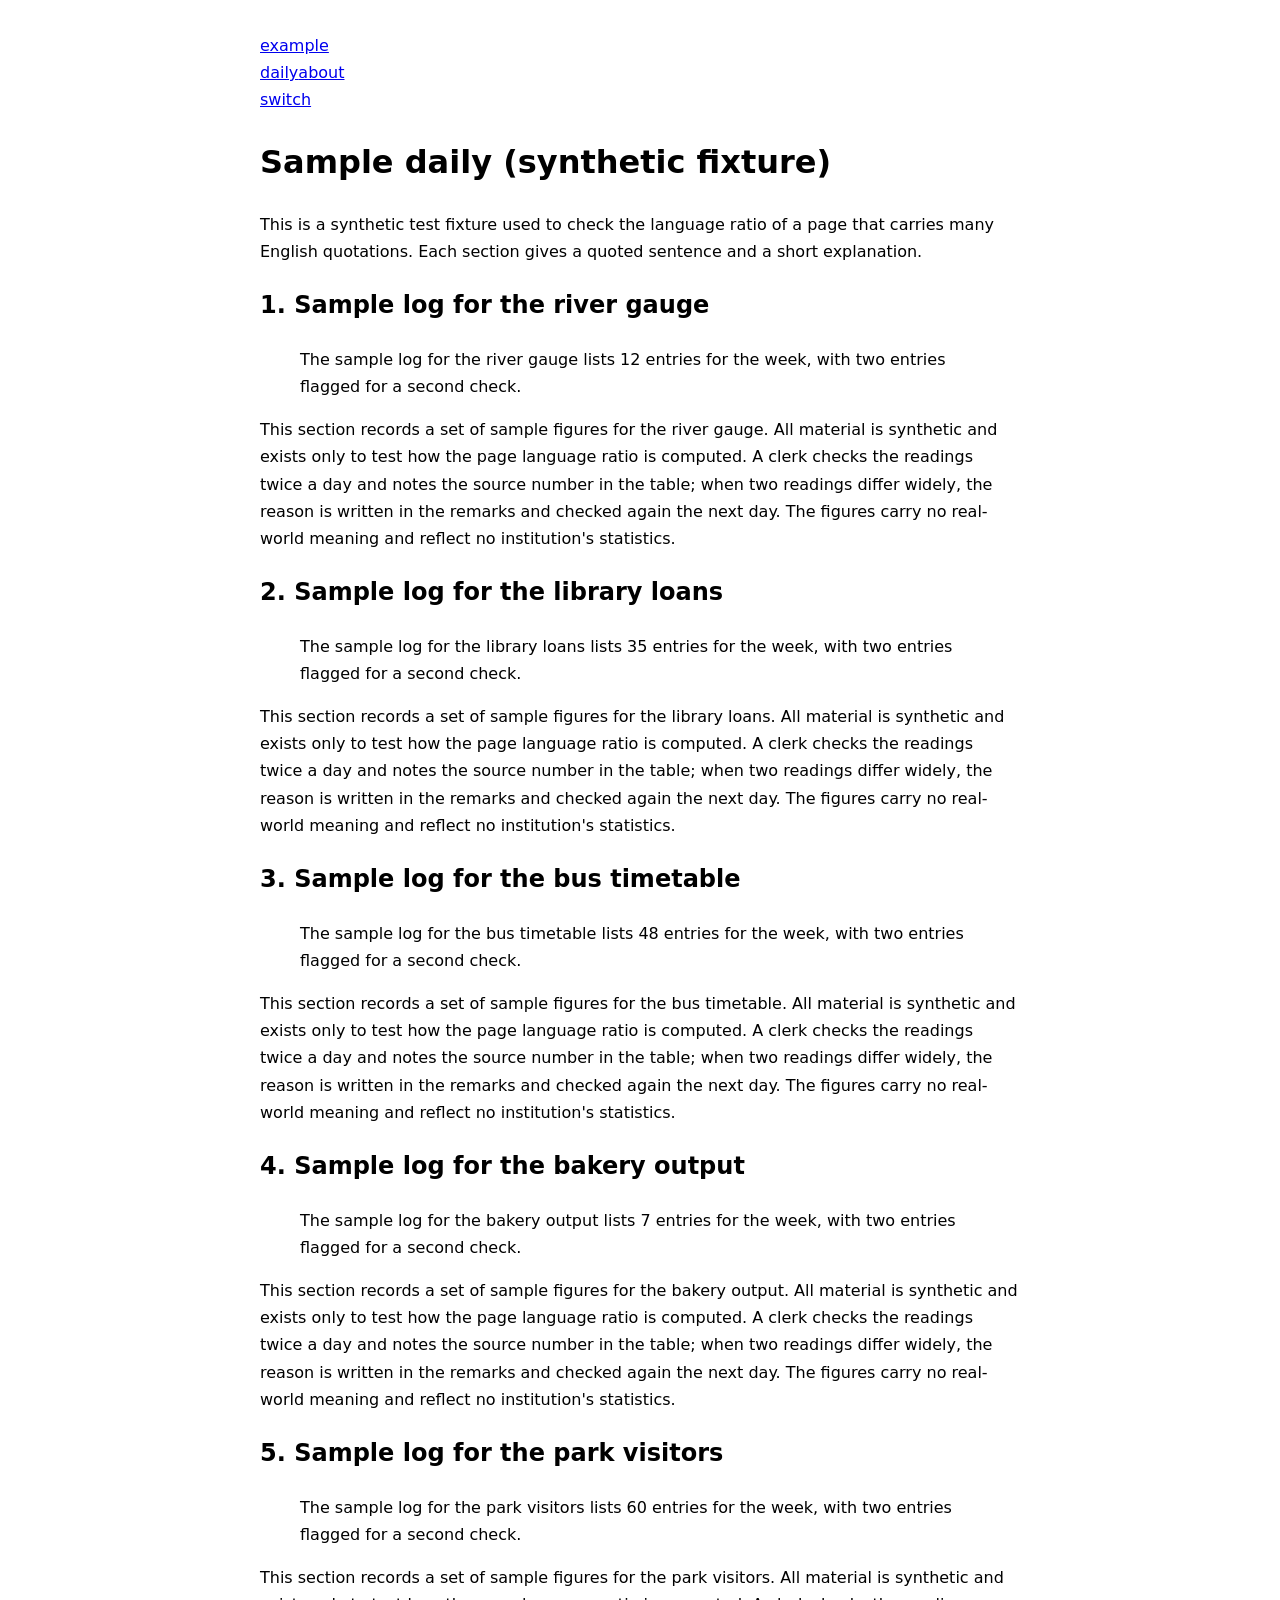
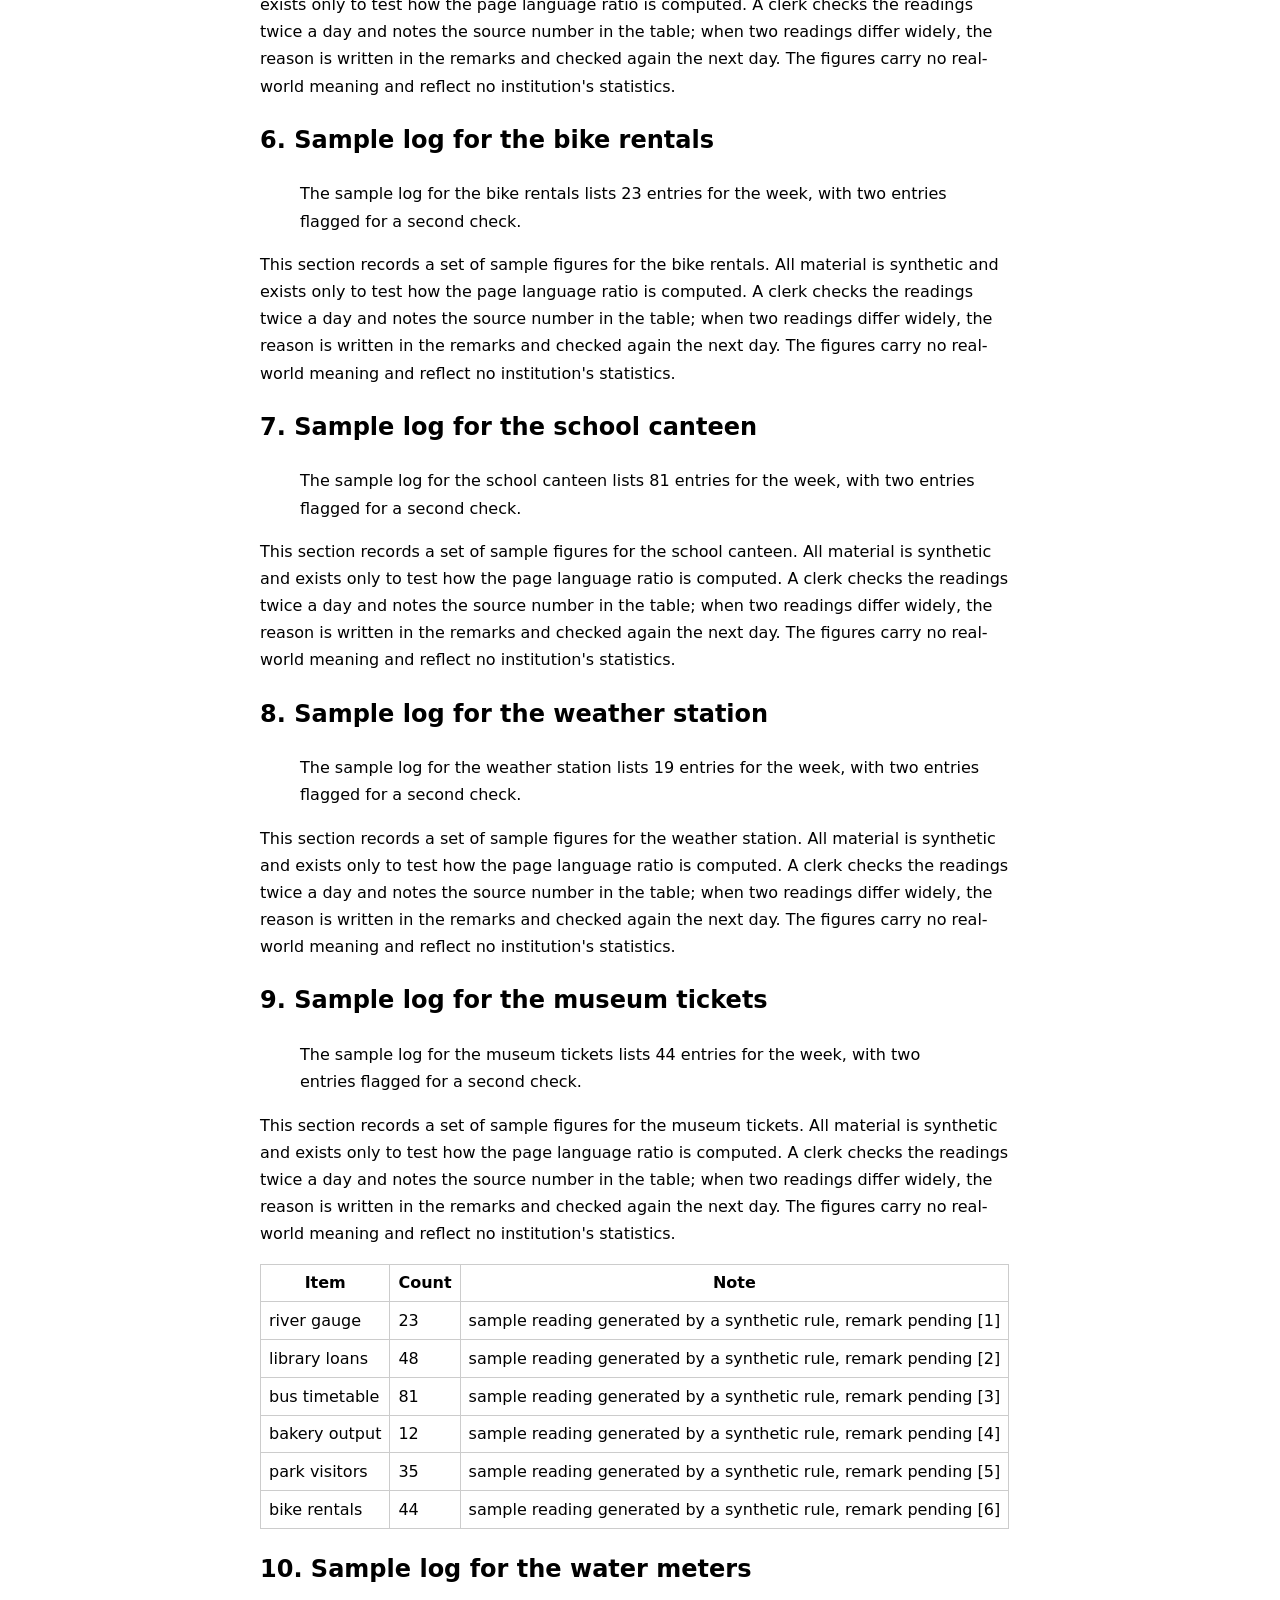
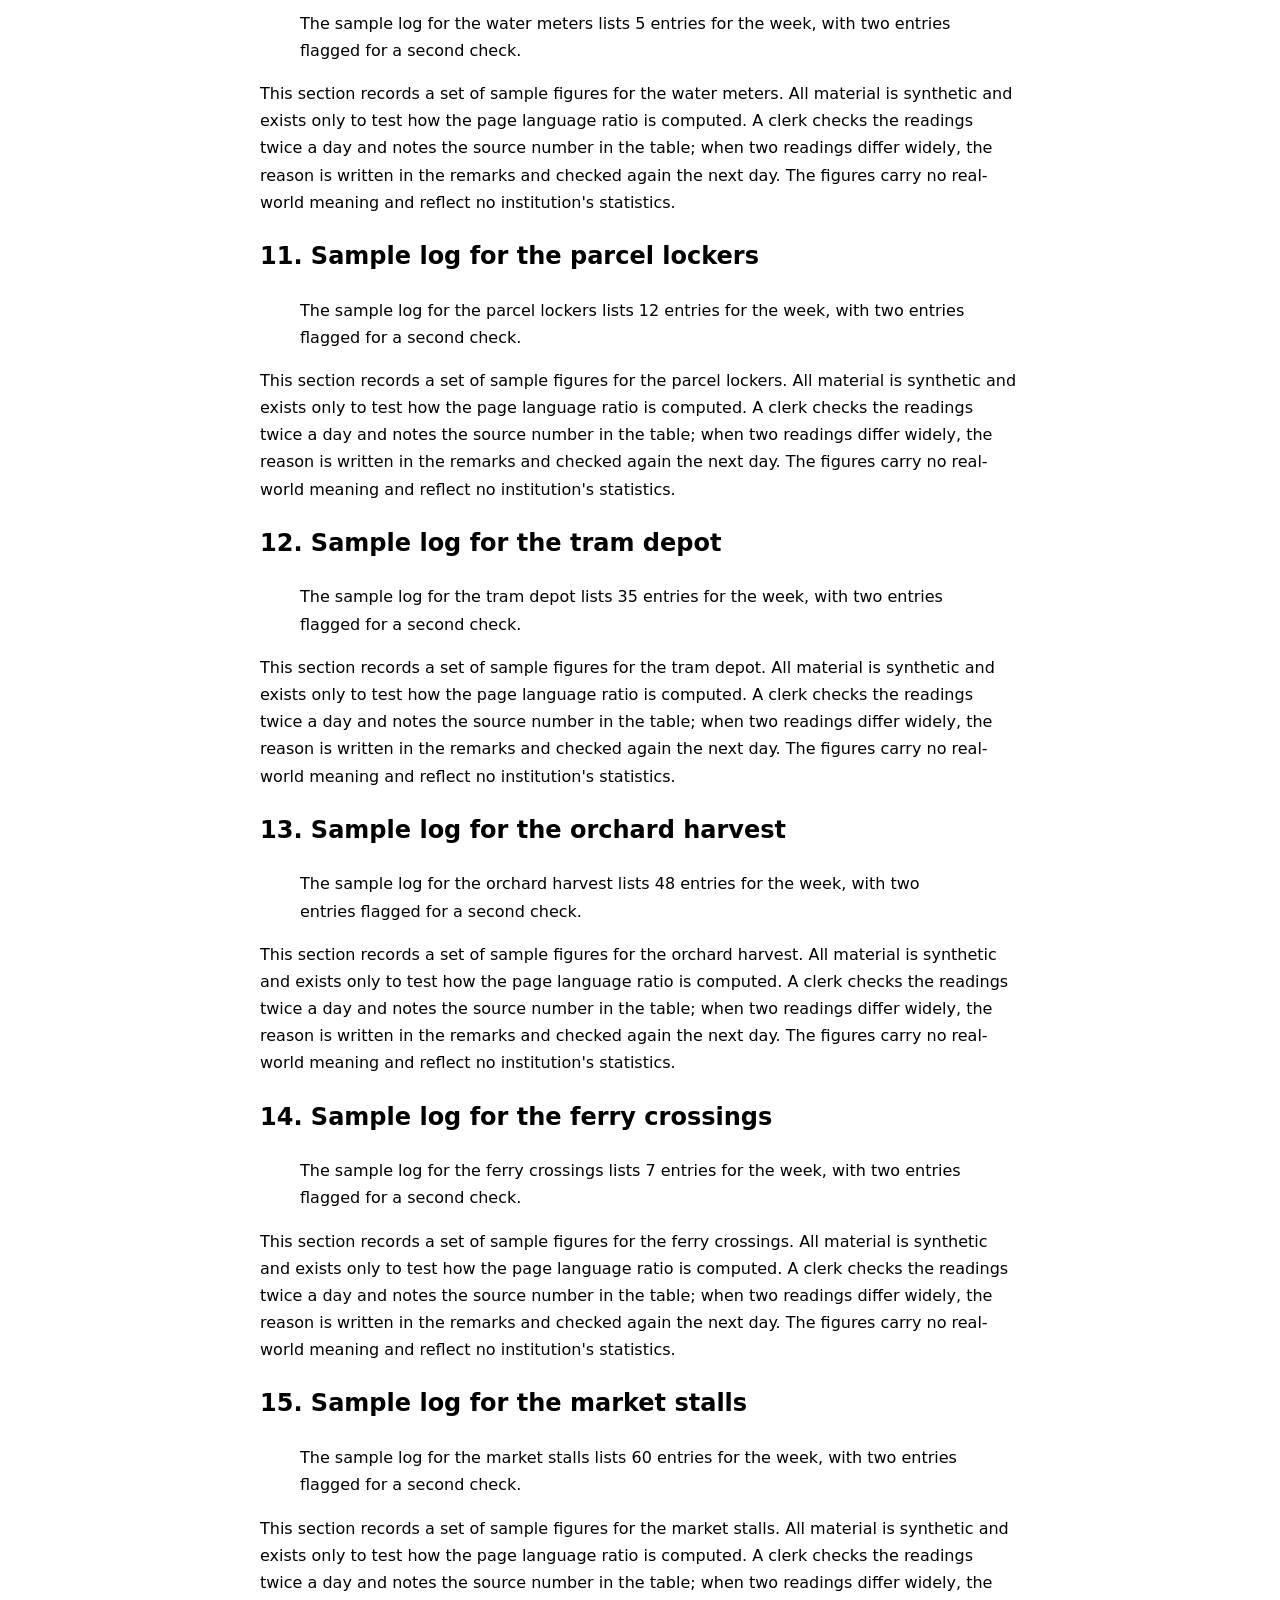
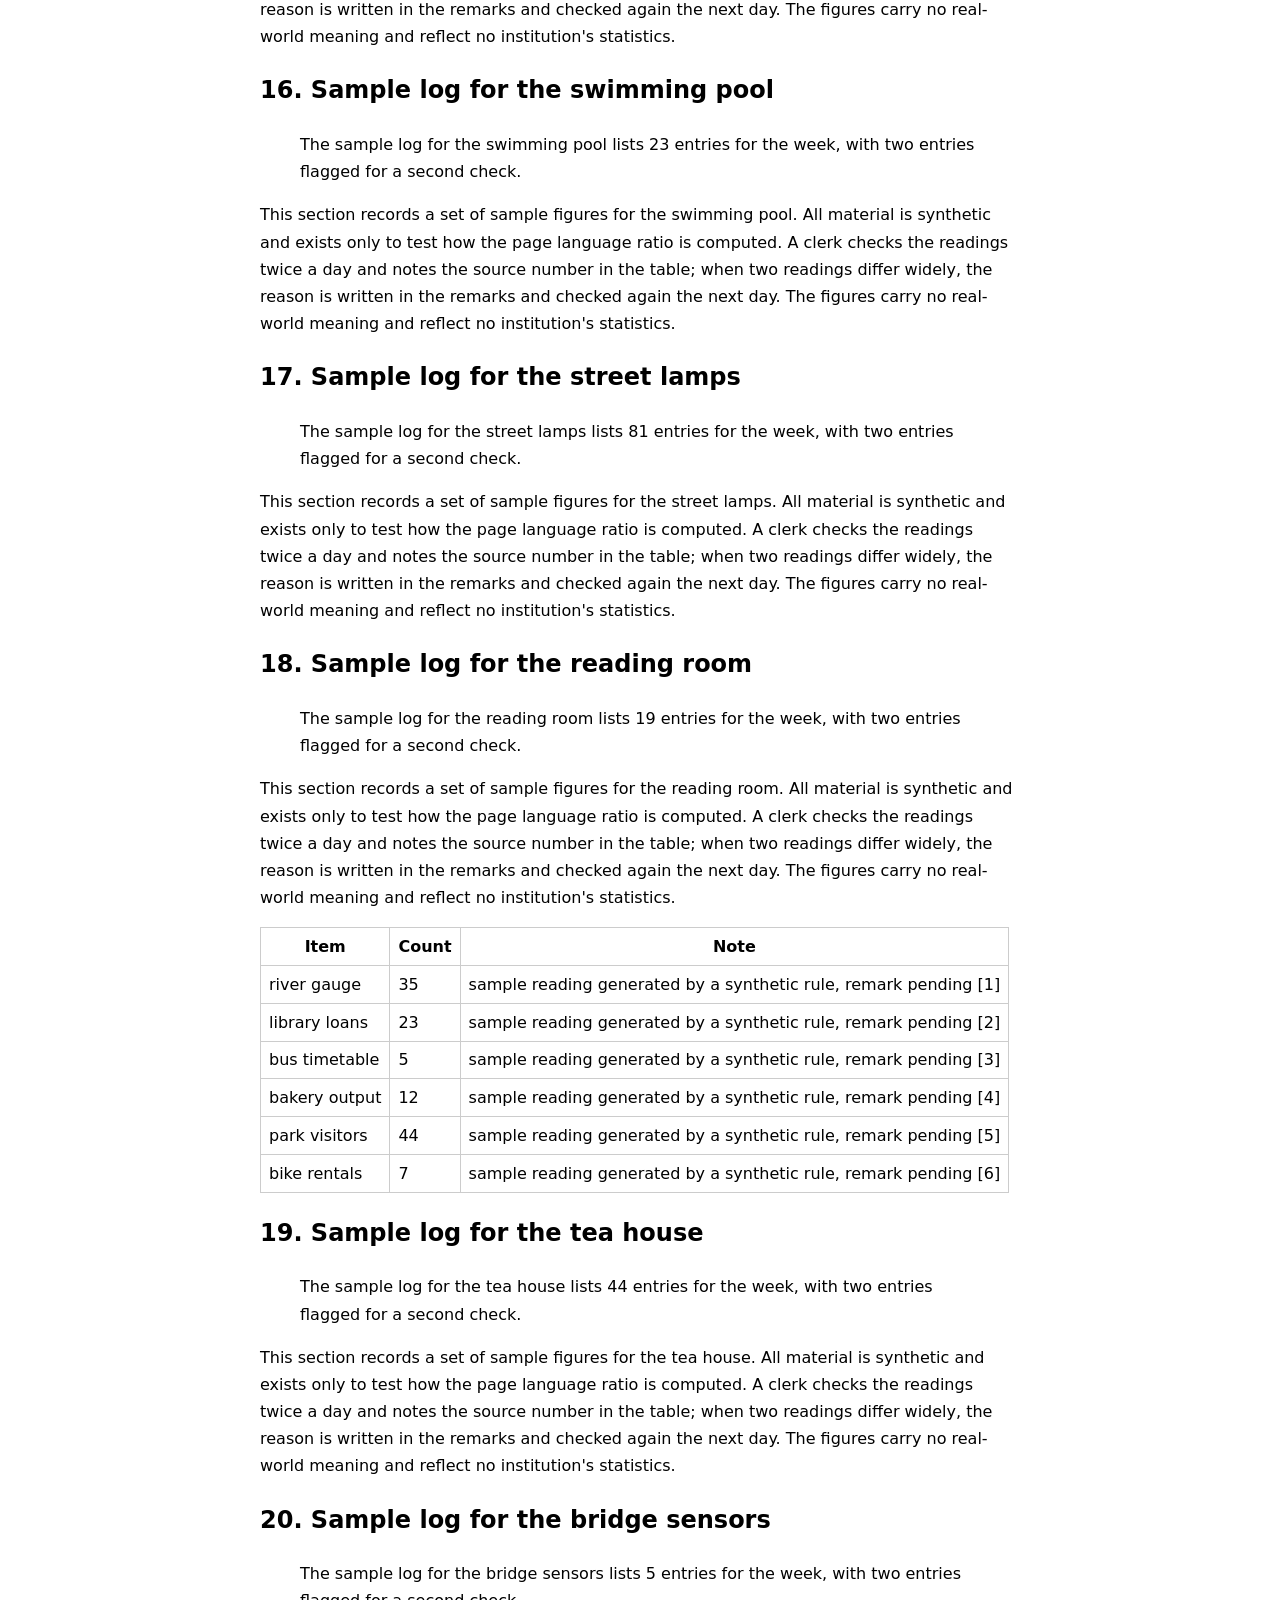
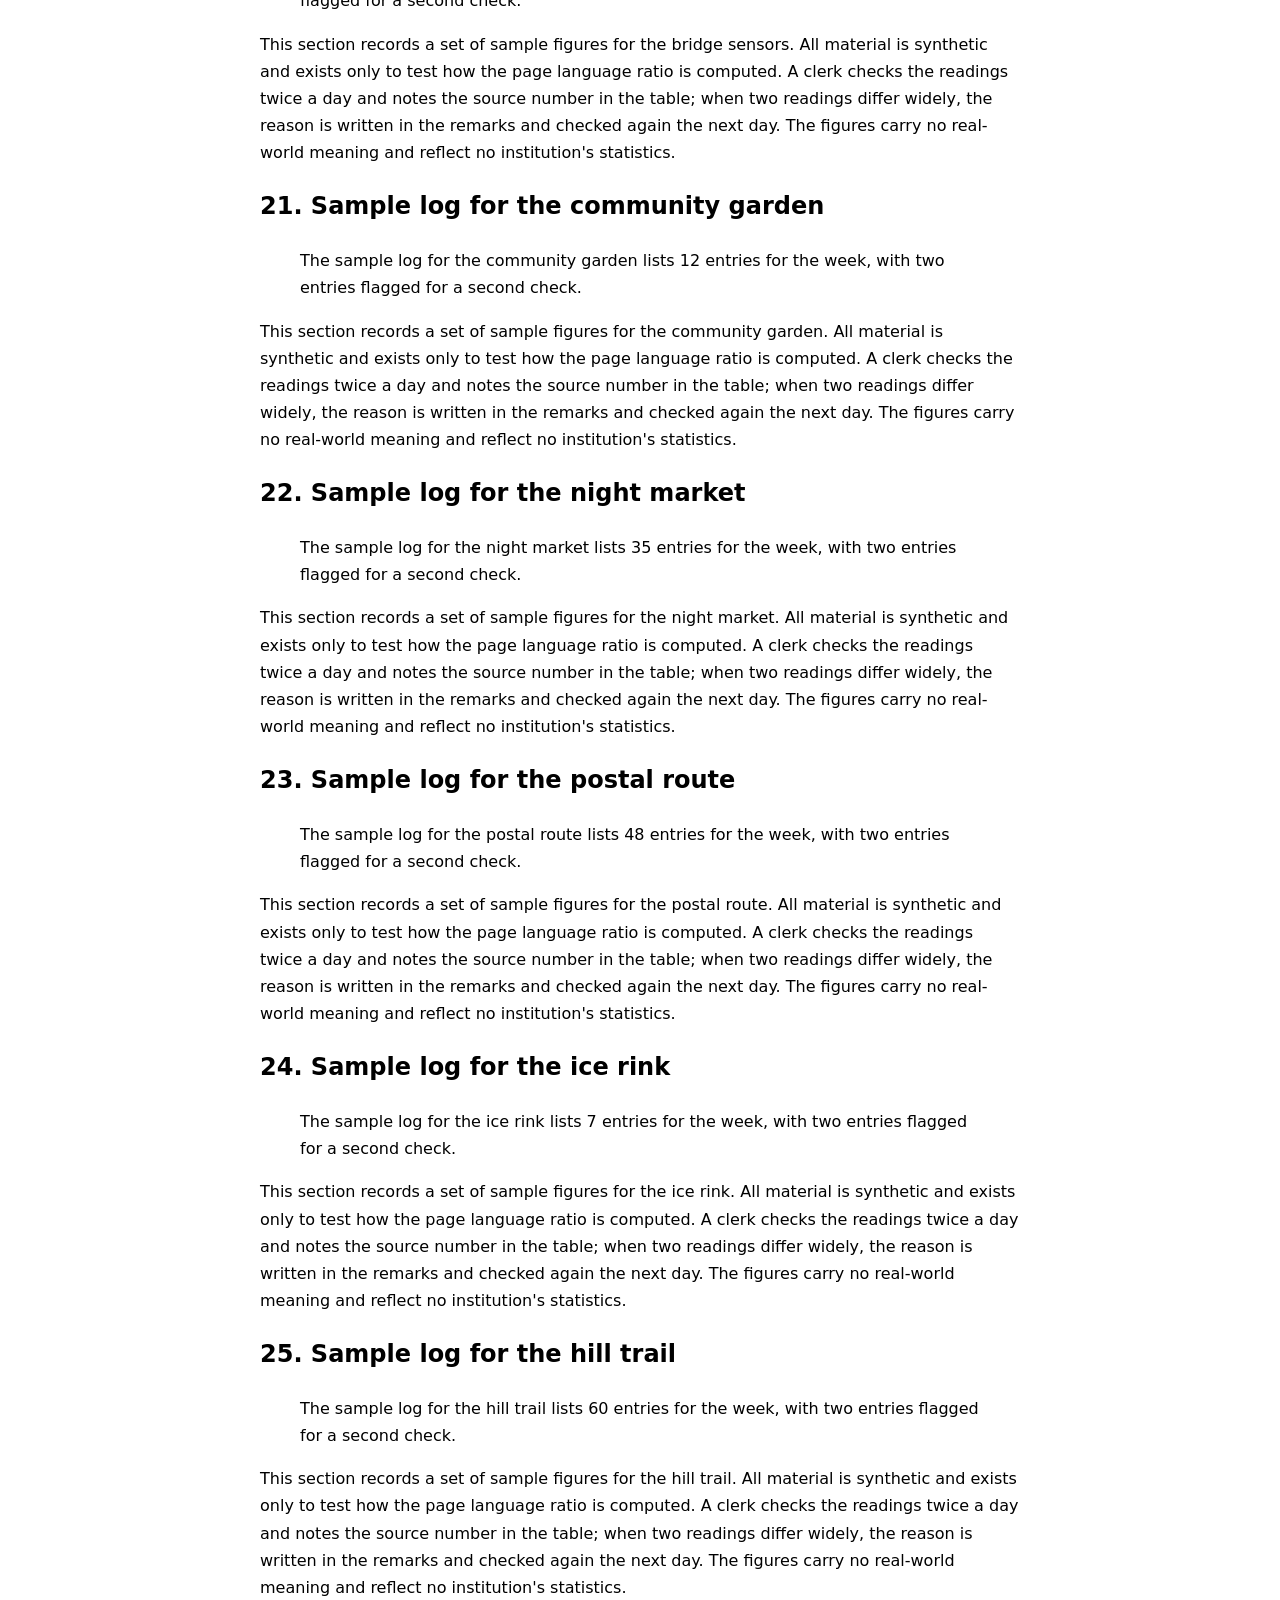
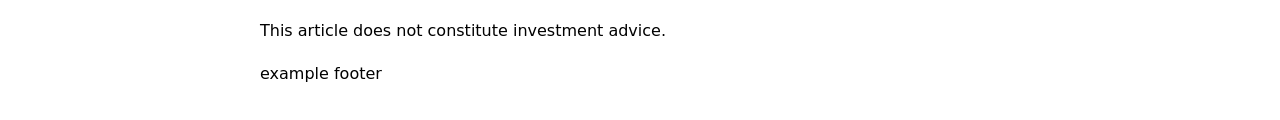
<file: tests/fixtures/sample-daily.en.html>
<!doctype html><html lang=en><head><meta charset=utf-8><title>Sample daily (synthetic fixture) · example</title><style>body{max-width:760px;margin:2rem auto;padding:0 1rem;font:16px/1.7 system-ui,sans-serif}table{border-collapse:collapse}th,td{border:1px solid #ccc;padding:.3rem .5rem}</style></head><body><header><a href=/>example</a><nav><a href=/posts/daily/>daily</a><a href=/about/>about</a></nav><span class=lang><a href='/posts/daily/sample/'>switch</a></span></header><main><h1>Sample daily (synthetic fixture)</h1><p>This is a synthetic test fixture used to check the language ratio of a page that carries many English quotations. Each section gives a quoted sentence and a short explanation.</p><h2>1. Sample log for the river gauge</h2><blockquote><p>The sample log for the river gauge lists 12 entries for the week, with two entries flagged for a second check.</p></blockquote><p>This section records a set of sample figures for the river gauge. All material is synthetic and exists only to test how the page language ratio is computed. A clerk checks the readings twice a day and notes the source number in the table; when two readings differ widely, the reason is written in the remarks and checked again the next day. The figures carry no real-world meaning and reflect no institution's statistics.</p><h2>2. Sample log for the library loans</h2><blockquote><p>The sample log for the library loans lists 35 entries for the week, with two entries flagged for a second check.</p></blockquote><p>This section records a set of sample figures for the library loans. All material is synthetic and exists only to test how the page language ratio is computed. A clerk checks the readings twice a day and notes the source number in the table; when two readings differ widely, the reason is written in the remarks and checked again the next day. The figures carry no real-world meaning and reflect no institution's statistics.</p><h2>3. Sample log for the bus timetable</h2><blockquote><p>The sample log for the bus timetable lists 48 entries for the week, with two entries flagged for a second check.</p></blockquote><p>This section records a set of sample figures for the bus timetable. All material is synthetic and exists only to test how the page language ratio is computed. A clerk checks the readings twice a day and notes the source number in the table; when two readings differ widely, the reason is written in the remarks and checked again the next day. The figures carry no real-world meaning and reflect no institution's statistics.</p><h2>4. Sample log for the bakery output</h2><blockquote><p>The sample log for the bakery output lists 7 entries for the week, with two entries flagged for a second check.</p></blockquote><p>This section records a set of sample figures for the bakery output. All material is synthetic and exists only to test how the page language ratio is computed. A clerk checks the readings twice a day and notes the source number in the table; when two readings differ widely, the reason is written in the remarks and checked again the next day. The figures carry no real-world meaning and reflect no institution's statistics.</p><h2>5. Sample log for the park visitors</h2><blockquote><p>The sample log for the park visitors lists 60 entries for the week, with two entries flagged for a second check.</p></blockquote><p>This section records a set of sample figures for the park visitors. All material is synthetic and exists only to test how the page language ratio is computed. A clerk checks the readings twice a day and notes the source number in the table; when two readings differ widely, the reason is written in the remarks and checked again the next day. The figures carry no real-world meaning and reflect no institution's statistics.</p><h2>6. Sample log for the bike rentals</h2><blockquote><p>The sample log for the bike rentals lists 23 entries for the week, with two entries flagged for a second check.</p></blockquote><p>This section records a set of sample figures for the bike rentals. All material is synthetic and exists only to test how the page language ratio is computed. A clerk checks the readings twice a day and notes the source number in the table; when two readings differ widely, the reason is written in the remarks and checked again the next day. The figures carry no real-world meaning and reflect no institution's statistics.</p><h2>7. Sample log for the school canteen</h2><blockquote><p>The sample log for the school canteen lists 81 entries for the week, with two entries flagged for a second check.</p></blockquote><p>This section records a set of sample figures for the school canteen. All material is synthetic and exists only to test how the page language ratio is computed. A clerk checks the readings twice a day and notes the source number in the table; when two readings differ widely, the reason is written in the remarks and checked again the next day. The figures carry no real-world meaning and reflect no institution's statistics.</p><h2>8. Sample log for the weather station</h2><blockquote><p>The sample log for the weather station lists 19 entries for the week, with two entries flagged for a second check.</p></blockquote><p>This section records a set of sample figures for the weather station. All material is synthetic and exists only to test how the page language ratio is computed. A clerk checks the readings twice a day and notes the source number in the table; when two readings differ widely, the reason is written in the remarks and checked again the next day. The figures carry no real-world meaning and reflect no institution's statistics.</p><h2>9. Sample log for the museum tickets</h2><blockquote><p>The sample log for the museum tickets lists 44 entries for the week, with two entries flagged for a second check.</p></blockquote><p>This section records a set of sample figures for the museum tickets. All material is synthetic and exists only to test how the page language ratio is computed. A clerk checks the readings twice a day and notes the source number in the table; when two readings differ widely, the reason is written in the remarks and checked again the next day. The figures carry no real-world meaning and reflect no institution's statistics.</p><table><thead><tr><th>Item</th><th>Count</th><th>Note</th></tr></thead><tbody><tr><td>river gauge</td><td>23</td><td>sample reading generated by a synthetic rule, remark pending [1]</td></tr><tr><td>library loans</td><td>48</td><td>sample reading generated by a synthetic rule, remark pending [2]</td></tr><tr><td>bus timetable</td><td>81</td><td>sample reading generated by a synthetic rule, remark pending [3]</td></tr><tr><td>bakery output</td><td>12</td><td>sample reading generated by a synthetic rule, remark pending [4]</td></tr><tr><td>park visitors</td><td>35</td><td>sample reading generated by a synthetic rule, remark pending [5]</td></tr><tr><td>bike rentals</td><td>44</td><td>sample reading generated by a synthetic rule, remark pending [6]</td></tr></tbody></table><h2>10. Sample log for the water meters</h2><blockquote><p>The sample log for the water meters lists 5 entries for the week, with two entries flagged for a second check.</p></blockquote><p>This section records a set of sample figures for the water meters. All material is synthetic and exists only to test how the page language ratio is computed. A clerk checks the readings twice a day and notes the source number in the table; when two readings differ widely, the reason is written in the remarks and checked again the next day. The figures carry no real-world meaning and reflect no institution's statistics.</p><h2>11. Sample log for the parcel lockers</h2><blockquote><p>The sample log for the parcel lockers lists 12 entries for the week, with two entries flagged for a second check.</p></blockquote><p>This section records a set of sample figures for the parcel lockers. All material is synthetic and exists only to test how the page language ratio is computed. A clerk checks the readings twice a day and notes the source number in the table; when two readings differ widely, the reason is written in the remarks and checked again the next day. The figures carry no real-world meaning and reflect no institution's statistics.</p><h2>12. Sample log for the tram depot</h2><blockquote><p>The sample log for the tram depot lists 35 entries for the week, with two entries flagged for a second check.</p></blockquote><p>This section records a set of sample figures for the tram depot. All material is synthetic and exists only to test how the page language ratio is computed. A clerk checks the readings twice a day and notes the source number in the table; when two readings differ widely, the reason is written in the remarks and checked again the next day. The figures carry no real-world meaning and reflect no institution's statistics.</p><h2>13. Sample log for the orchard harvest</h2><blockquote><p>The sample log for the orchard harvest lists 48 entries for the week, with two entries flagged for a second check.</p></blockquote><p>This section records a set of sample figures for the orchard harvest. All material is synthetic and exists only to test how the page language ratio is computed. A clerk checks the readings twice a day and notes the source number in the table; when two readings differ widely, the reason is written in the remarks and checked again the next day. The figures carry no real-world meaning and reflect no institution's statistics.</p><h2>14. Sample log for the ferry crossings</h2><blockquote><p>The sample log for the ferry crossings lists 7 entries for the week, with two entries flagged for a second check.</p></blockquote><p>This section records a set of sample figures for the ferry crossings. All material is synthetic and exists only to test how the page language ratio is computed. A clerk checks the readings twice a day and notes the source number in the table; when two readings differ widely, the reason is written in the remarks and checked again the next day. The figures carry no real-world meaning and reflect no institution's statistics.</p><h2>15. Sample log for the market stalls</h2><blockquote><p>The sample log for the market stalls lists 60 entries for the week, with two entries flagged for a second check.</p></blockquote><p>This section records a set of sample figures for the market stalls. All material is synthetic and exists only to test how the page language ratio is computed. A clerk checks the readings twice a day and notes the source number in the table; when two readings differ widely, the reason is written in the remarks and checked again the next day. The figures carry no real-world meaning and reflect no institution's statistics.</p><h2>16. Sample log for the swimming pool</h2><blockquote><p>The sample log for the swimming pool lists 23 entries for the week, with two entries flagged for a second check.</p></blockquote><p>This section records a set of sample figures for the swimming pool. All material is synthetic and exists only to test how the page language ratio is computed. A clerk checks the readings twice a day and notes the source number in the table; when two readings differ widely, the reason is written in the remarks and checked again the next day. The figures carry no real-world meaning and reflect no institution's statistics.</p><h2>17. Sample log for the street lamps</h2><blockquote><p>The sample log for the street lamps lists 81 entries for the week, with two entries flagged for a second check.</p></blockquote><p>This section records a set of sample figures for the street lamps. All material is synthetic and exists only to test how the page language ratio is computed. A clerk checks the readings twice a day and notes the source number in the table; when two readings differ widely, the reason is written in the remarks and checked again the next day. The figures carry no real-world meaning and reflect no institution's statistics.</p><h2>18. Sample log for the reading room</h2><blockquote><p>The sample log for the reading room lists 19 entries for the week, with two entries flagged for a second check.</p></blockquote><p>This section records a set of sample figures for the reading room. All material is synthetic and exists only to test how the page language ratio is computed. A clerk checks the readings twice a day and notes the source number in the table; when two readings differ widely, the reason is written in the remarks and checked again the next day. The figures carry no real-world meaning and reflect no institution's statistics.</p><table><thead><tr><th>Item</th><th>Count</th><th>Note</th></tr></thead><tbody><tr><td>river gauge</td><td>35</td><td>sample reading generated by a synthetic rule, remark pending [1]</td></tr><tr><td>library loans</td><td>23</td><td>sample reading generated by a synthetic rule, remark pending [2]</td></tr><tr><td>bus timetable</td><td>5</td><td>sample reading generated by a synthetic rule, remark pending [3]</td></tr><tr><td>bakery output</td><td>12</td><td>sample reading generated by a synthetic rule, remark pending [4]</td></tr><tr><td>park visitors</td><td>44</td><td>sample reading generated by a synthetic rule, remark pending [5]</td></tr><tr><td>bike rentals</td><td>7</td><td>sample reading generated by a synthetic rule, remark pending [6]</td></tr></tbody></table><h2>19. Sample log for the tea house</h2><blockquote><p>The sample log for the tea house lists 44 entries for the week, with two entries flagged for a second check.</p></blockquote><p>This section records a set of sample figures for the tea house. All material is synthetic and exists only to test how the page language ratio is computed. A clerk checks the readings twice a day and notes the source number in the table; when two readings differ widely, the reason is written in the remarks and checked again the next day. The figures carry no real-world meaning and reflect no institution's statistics.</p><h2>20. Sample log for the bridge sensors</h2><blockquote><p>The sample log for the bridge sensors lists 5 entries for the week, with two entries flagged for a second check.</p></blockquote><p>This section records a set of sample figures for the bridge sensors. All material is synthetic and exists only to test how the page language ratio is computed. A clerk checks the readings twice a day and notes the source number in the table; when two readings differ widely, the reason is written in the remarks and checked again the next day. The figures carry no real-world meaning and reflect no institution's statistics.</p><h2>21. Sample log for the community garden</h2><blockquote><p>The sample log for the community garden lists 12 entries for the week, with two entries flagged for a second check.</p></blockquote><p>This section records a set of sample figures for the community garden. All material is synthetic and exists only to test how the page language ratio is computed. A clerk checks the readings twice a day and notes the source number in the table; when two readings differ widely, the reason is written in the remarks and checked again the next day. The figures carry no real-world meaning and reflect no institution's statistics.</p><h2>22. Sample log for the night market</h2><blockquote><p>The sample log for the night market lists 35 entries for the week, with two entries flagged for a second check.</p></blockquote><p>This section records a set of sample figures for the night market. All material is synthetic and exists only to test how the page language ratio is computed. A clerk checks the readings twice a day and notes the source number in the table; when two readings differ widely, the reason is written in the remarks and checked again the next day. The figures carry no real-world meaning and reflect no institution's statistics.</p><h2>23. Sample log for the postal route</h2><blockquote><p>The sample log for the postal route lists 48 entries for the week, with two entries flagged for a second check.</p></blockquote><p>This section records a set of sample figures for the postal route. All material is synthetic and exists only to test how the page language ratio is computed. A clerk checks the readings twice a day and notes the source number in the table; when two readings differ widely, the reason is written in the remarks and checked again the next day. The figures carry no real-world meaning and reflect no institution's statistics.</p><h2>24. Sample log for the ice rink</h2><blockquote><p>The sample log for the ice rink lists 7 entries for the week, with two entries flagged for a second check.</p></blockquote><p>This section records a set of sample figures for the ice rink. All material is synthetic and exists only to test how the page language ratio is computed. A clerk checks the readings twice a day and notes the source number in the table; when two readings differ widely, the reason is written in the remarks and checked again the next day. The figures carry no real-world meaning and reflect no institution's statistics.</p><h2>25. Sample log for the hill trail</h2><blockquote><p>The sample log for the hill trail lists 60 entries for the week, with two entries flagged for a second check.</p></blockquote><p>This section records a set of sample figures for the hill trail. All material is synthetic and exists only to test how the page language ratio is computed. A clerk checks the readings twice a day and notes the source number in the table; when two readings differ widely, the reason is written in the remarks and checked again the next day. The figures carry no real-world meaning and reflect no institution's statistics.</p><p>This article does not constitute investment advice.</p></main><footer>example footer</footer></body></html>
</file>
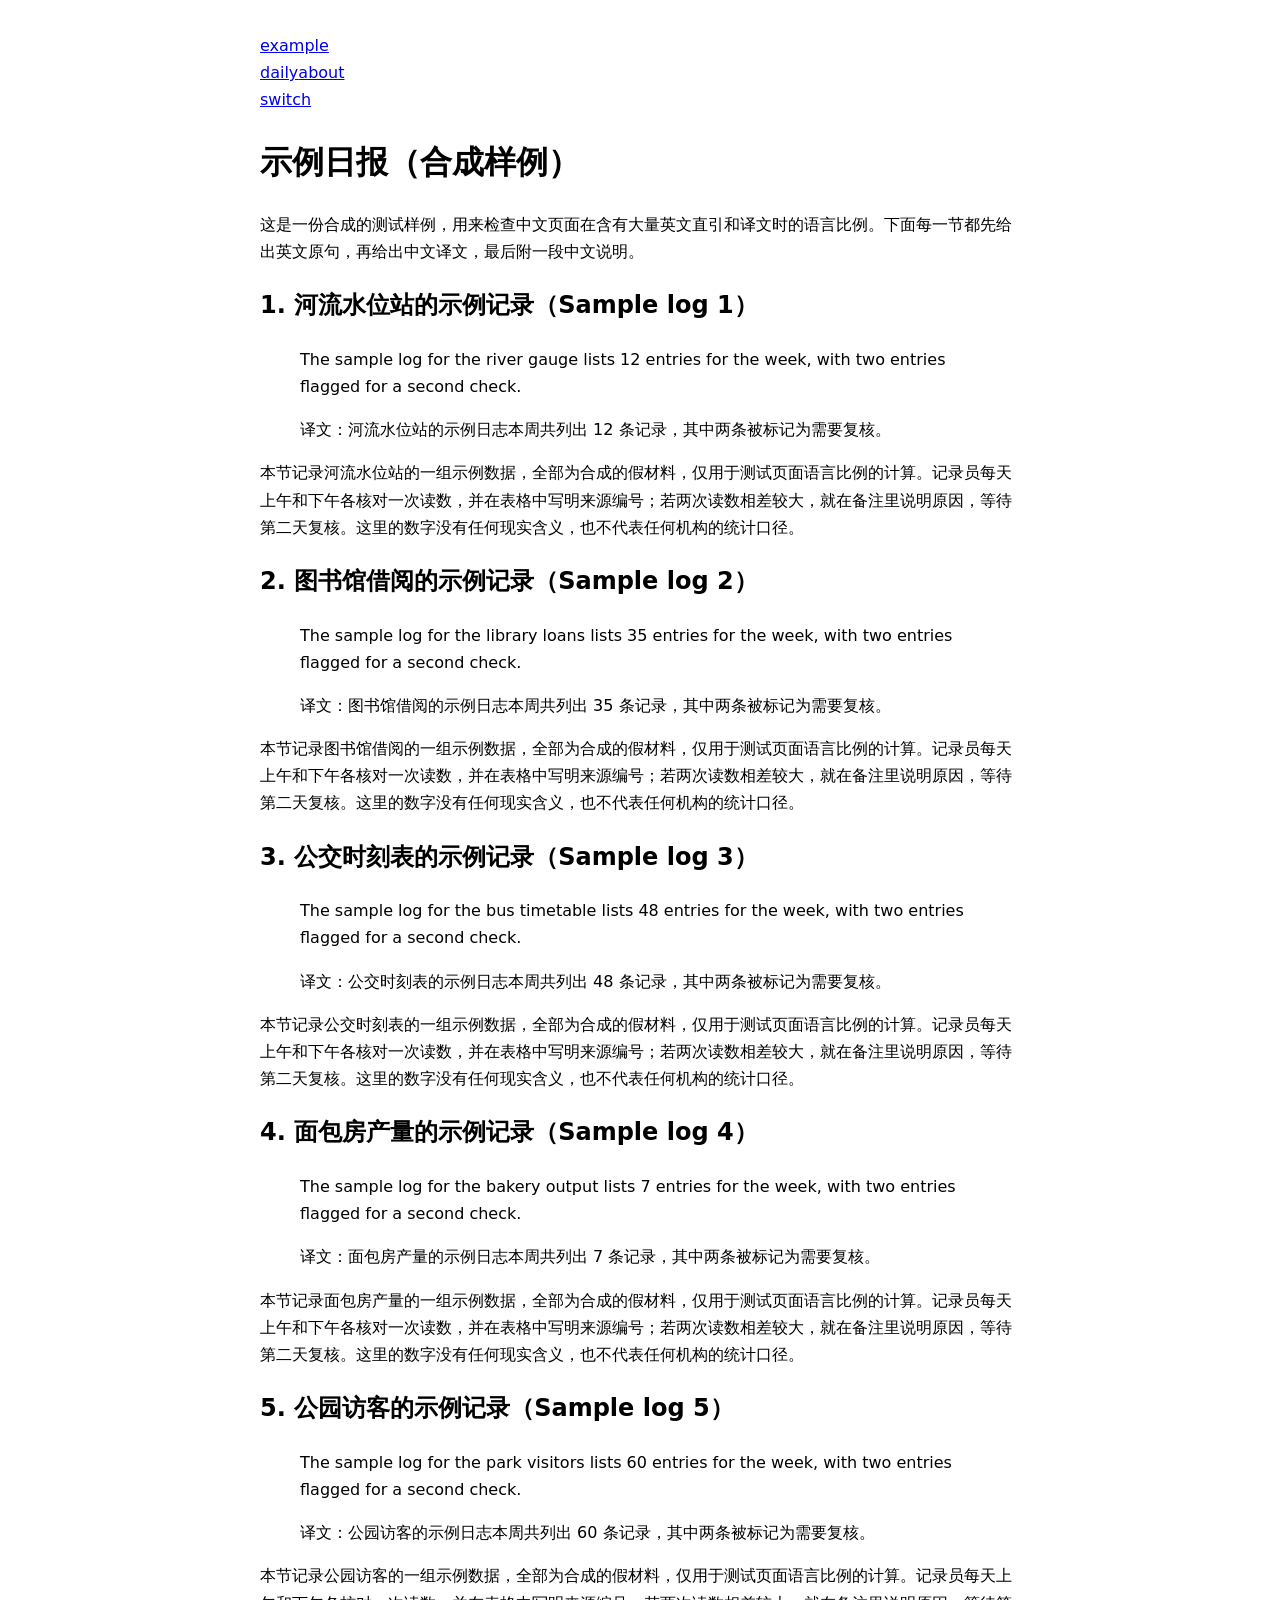
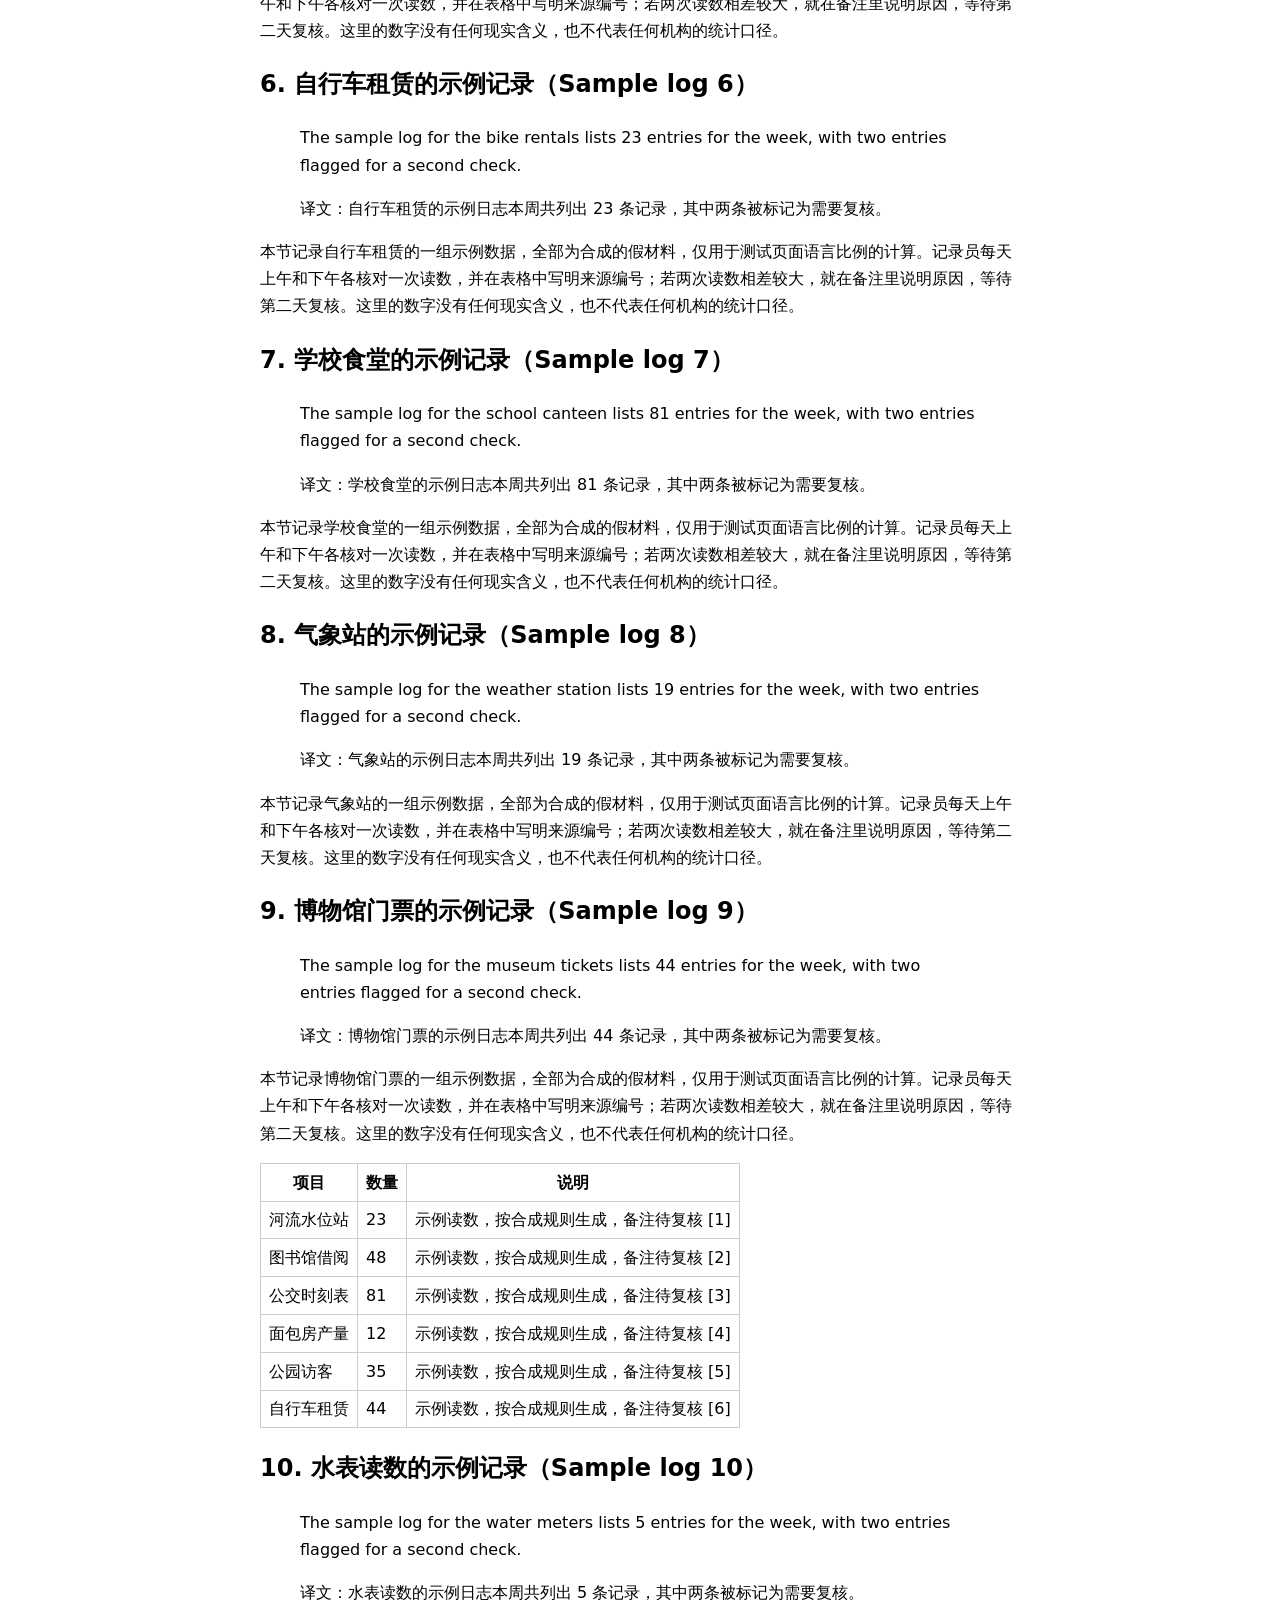
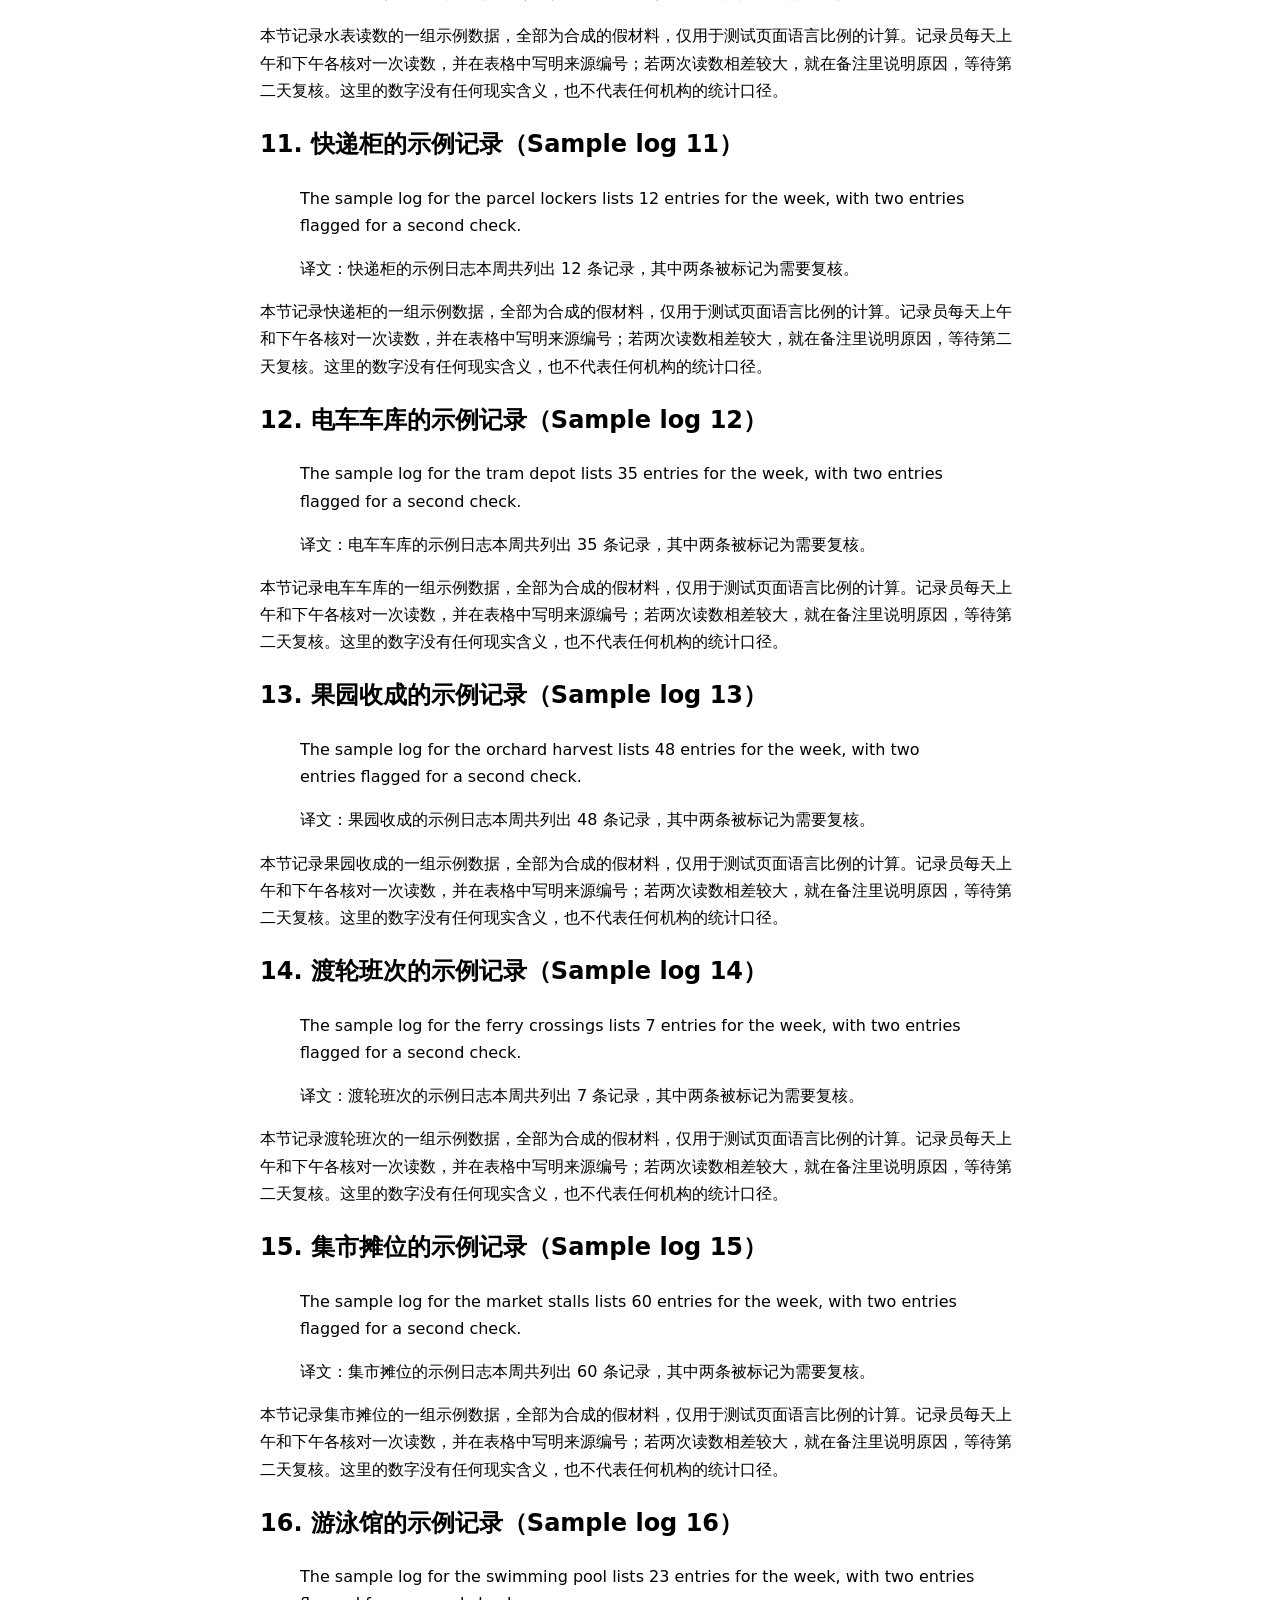
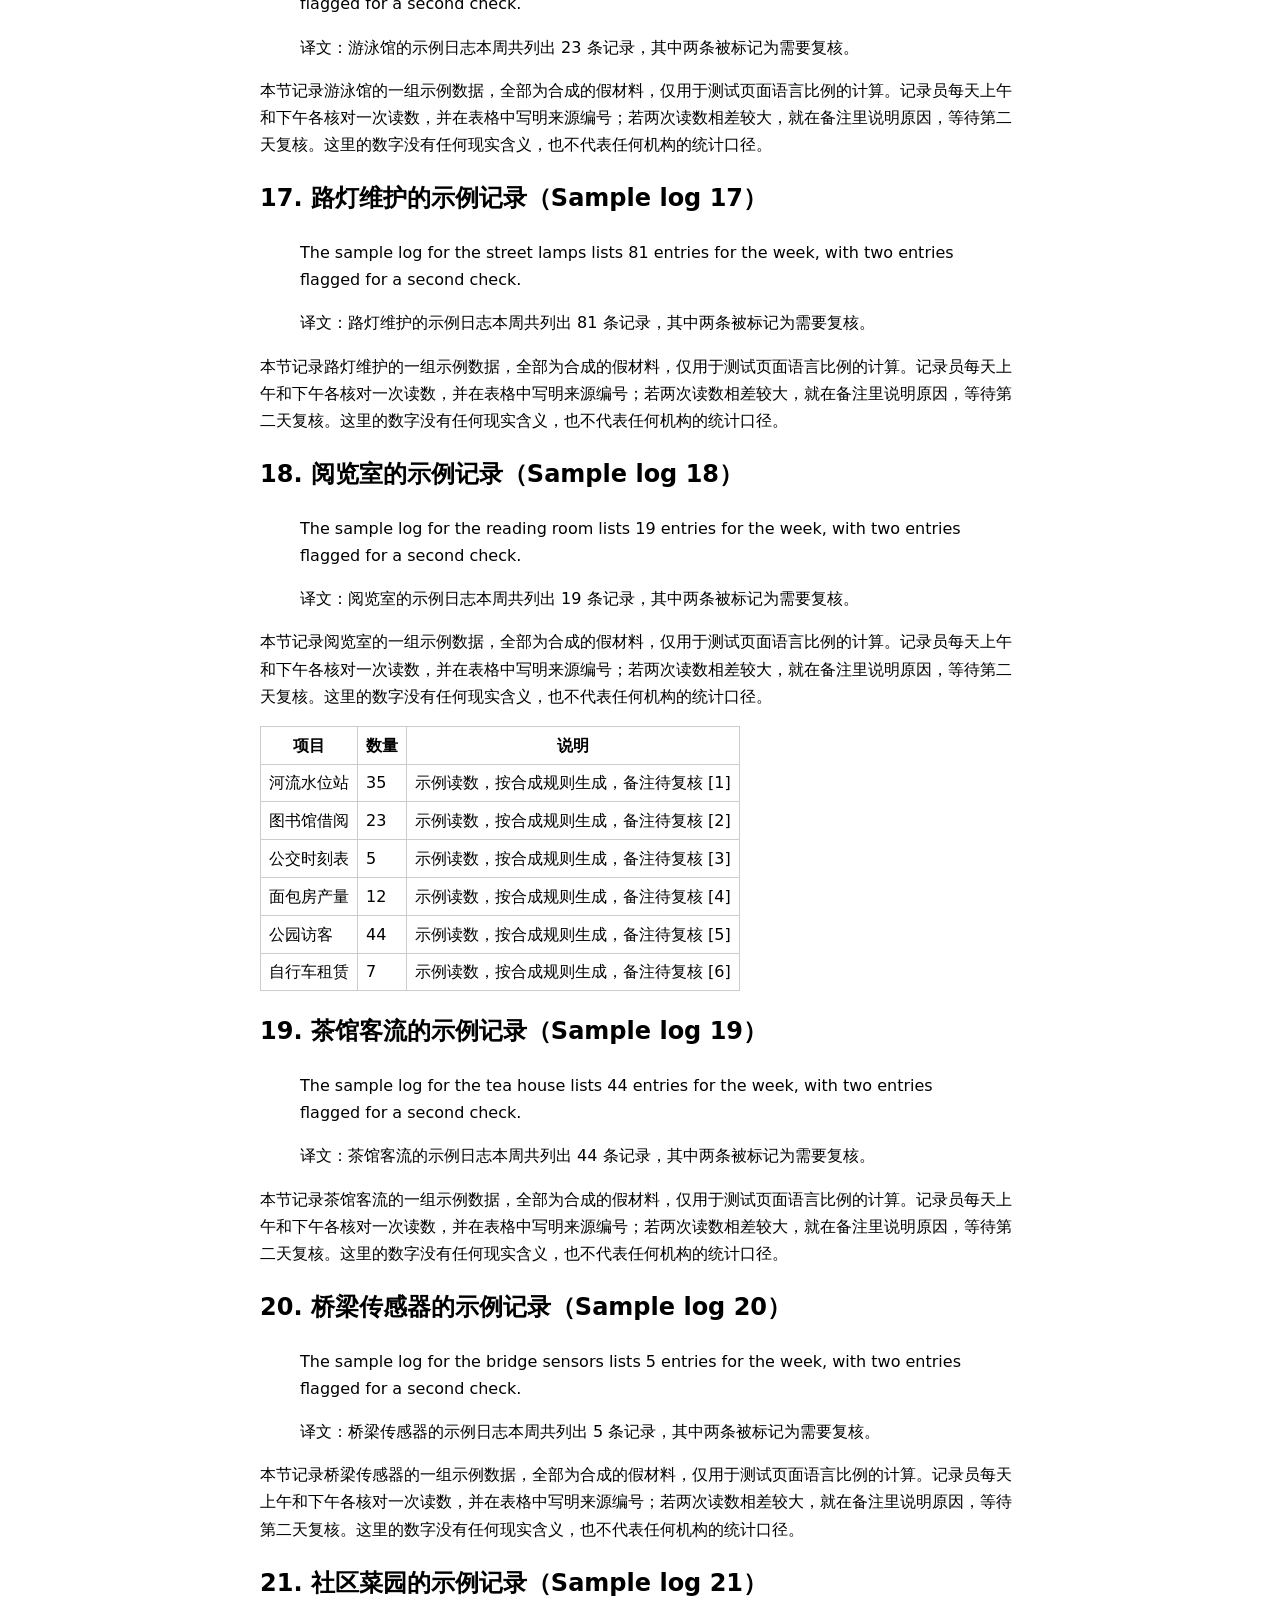
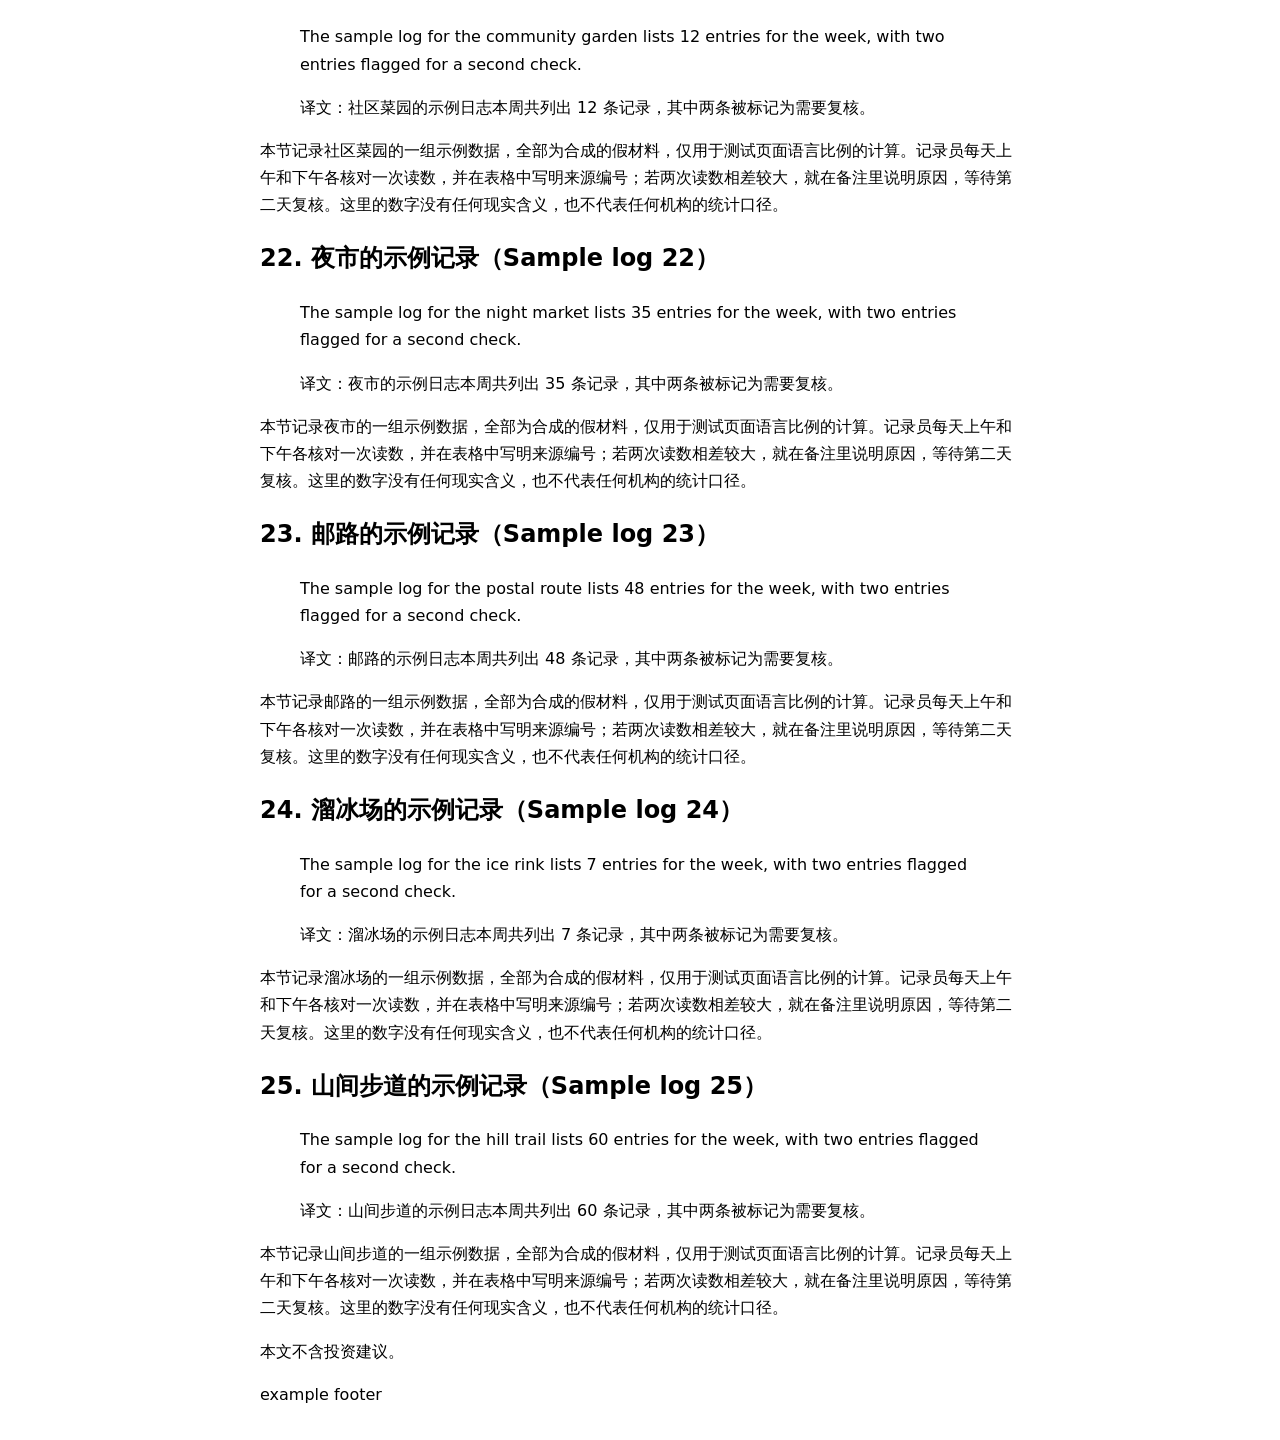
<file: tests/fixtures/sample-daily.zh.html>
<!doctype html><html lang=zh-CN><head><meta charset=utf-8><title>示例日报（合成样例） · example</title><style>body{max-width:760px;margin:2rem auto;padding:0 1rem;font:16px/1.7 system-ui,sans-serif}table{border-collapse:collapse}th,td{border:1px solid #ccc;padding:.3rem .5rem}</style></head><body><header><a href=/>example</a><nav><a href=/posts/daily/>daily</a><a href=/about/>about</a></nav><span class=lang><a href='/en/posts/daily/sample/'>switch</a></span></header><main><h1>示例日报（合成样例）</h1><p>这是一份合成的测试样例，用来检查中文页面在含有大量英文直引和译文时的语言比例。下面每一节都先给出英文原句，再给出中文译文，最后附一段中文说明。</p><h2>1. 河流水位站的示例记录（Sample log 1）</h2><blockquote><p>The sample log for the river gauge lists 12 entries for the week, with two entries flagged for a second check.</p><p>译文：河流水位站的示例日志本周共列出 12 条记录，其中两条被标记为需要复核。</p></blockquote><p>本节记录河流水位站的一组示例数据，全部为合成的假材料，仅用于测试页面语言比例的计算。记录员每天上午和下午各核对一次读数，并在表格中写明来源编号；若两次读数相差较大，就在备注里说明原因，等待第二天复核。这里的数字没有任何现实含义，也不代表任何机构的统计口径。</p><h2>2. 图书馆借阅的示例记录（Sample log 2）</h2><blockquote><p>The sample log for the library loans lists 35 entries for the week, with two entries flagged for a second check.</p><p>译文：图书馆借阅的示例日志本周共列出 35 条记录，其中两条被标记为需要复核。</p></blockquote><p>本节记录图书馆借阅的一组示例数据，全部为合成的假材料，仅用于测试页面语言比例的计算。记录员每天上午和下午各核对一次读数，并在表格中写明来源编号；若两次读数相差较大，就在备注里说明原因，等待第二天复核。这里的数字没有任何现实含义，也不代表任何机构的统计口径。</p><h2>3. 公交时刻表的示例记录（Sample log 3）</h2><blockquote><p>The sample log for the bus timetable lists 48 entries for the week, with two entries flagged for a second check.</p><p>译文：公交时刻表的示例日志本周共列出 48 条记录，其中两条被标记为需要复核。</p></blockquote><p>本节记录公交时刻表的一组示例数据，全部为合成的假材料，仅用于测试页面语言比例的计算。记录员每天上午和下午各核对一次读数，并在表格中写明来源编号；若两次读数相差较大，就在备注里说明原因，等待第二天复核。这里的数字没有任何现实含义，也不代表任何机构的统计口径。</p><h2>4. 面包房产量的示例记录（Sample log 4）</h2><blockquote><p>The sample log for the bakery output lists 7 entries for the week, with two entries flagged for a second check.</p><p>译文：面包房产量的示例日志本周共列出 7 条记录，其中两条被标记为需要复核。</p></blockquote><p>本节记录面包房产量的一组示例数据，全部为合成的假材料，仅用于测试页面语言比例的计算。记录员每天上午和下午各核对一次读数，并在表格中写明来源编号；若两次读数相差较大，就在备注里说明原因，等待第二天复核。这里的数字没有任何现实含义，也不代表任何机构的统计口径。</p><h2>5. 公园访客的示例记录（Sample log 5）</h2><blockquote><p>The sample log for the park visitors lists 60 entries for the week, with two entries flagged for a second check.</p><p>译文：公园访客的示例日志本周共列出 60 条记录，其中两条被标记为需要复核。</p></blockquote><p>本节记录公园访客的一组示例数据，全部为合成的假材料，仅用于测试页面语言比例的计算。记录员每天上午和下午各核对一次读数，并在表格中写明来源编号；若两次读数相差较大，就在备注里说明原因，等待第二天复核。这里的数字没有任何现实含义，也不代表任何机构的统计口径。</p><h2>6. 自行车租赁的示例记录（Sample log 6）</h2><blockquote><p>The sample log for the bike rentals lists 23 entries for the week, with two entries flagged for a second check.</p><p>译文：自行车租赁的示例日志本周共列出 23 条记录，其中两条被标记为需要复核。</p></blockquote><p>本节记录自行车租赁的一组示例数据，全部为合成的假材料，仅用于测试页面语言比例的计算。记录员每天上午和下午各核对一次读数，并在表格中写明来源编号；若两次读数相差较大，就在备注里说明原因，等待第二天复核。这里的数字没有任何现实含义，也不代表任何机构的统计口径。</p><h2>7. 学校食堂的示例记录（Sample log 7）</h2><blockquote><p>The sample log for the school canteen lists 81 entries for the week, with two entries flagged for a second check.</p><p>译文：学校食堂的示例日志本周共列出 81 条记录，其中两条被标记为需要复核。</p></blockquote><p>本节记录学校食堂的一组示例数据，全部为合成的假材料，仅用于测试页面语言比例的计算。记录员每天上午和下午各核对一次读数，并在表格中写明来源编号；若两次读数相差较大，就在备注里说明原因，等待第二天复核。这里的数字没有任何现实含义，也不代表任何机构的统计口径。</p><h2>8. 气象站的示例记录（Sample log 8）</h2><blockquote><p>The sample log for the weather station lists 19 entries for the week, with two entries flagged for a second check.</p><p>译文：气象站的示例日志本周共列出 19 条记录，其中两条被标记为需要复核。</p></blockquote><p>本节记录气象站的一组示例数据，全部为合成的假材料，仅用于测试页面语言比例的计算。记录员每天上午和下午各核对一次读数，并在表格中写明来源编号；若两次读数相差较大，就在备注里说明原因，等待第二天复核。这里的数字没有任何现实含义，也不代表任何机构的统计口径。</p><h2>9. 博物馆门票的示例记录（Sample log 9）</h2><blockquote><p>The sample log for the museum tickets lists 44 entries for the week, with two entries flagged for a second check.</p><p>译文：博物馆门票的示例日志本周共列出 44 条记录，其中两条被标记为需要复核。</p></blockquote><p>本节记录博物馆门票的一组示例数据，全部为合成的假材料，仅用于测试页面语言比例的计算。记录员每天上午和下午各核对一次读数，并在表格中写明来源编号；若两次读数相差较大，就在备注里说明原因，等待第二天复核。这里的数字没有任何现实含义，也不代表任何机构的统计口径。</p><table><thead><tr><th>项目</th><th>数量</th><th>说明</th></tr></thead><tbody><tr><td>河流水位站</td><td>23</td><td>示例读数，按合成规则生成，备注待复核 [1]</td></tr><tr><td>图书馆借阅</td><td>48</td><td>示例读数，按合成规则生成，备注待复核 [2]</td></tr><tr><td>公交时刻表</td><td>81</td><td>示例读数，按合成规则生成，备注待复核 [3]</td></tr><tr><td>面包房产量</td><td>12</td><td>示例读数，按合成规则生成，备注待复核 [4]</td></tr><tr><td>公园访客</td><td>35</td><td>示例读数，按合成规则生成，备注待复核 [5]</td></tr><tr><td>自行车租赁</td><td>44</td><td>示例读数，按合成规则生成，备注待复核 [6]</td></tr></tbody></table><h2>10. 水表读数的示例记录（Sample log 10）</h2><blockquote><p>The sample log for the water meters lists 5 entries for the week, with two entries flagged for a second check.</p><p>译文：水表读数的示例日志本周共列出 5 条记录，其中两条被标记为需要复核。</p></blockquote><p>本节记录水表读数的一组示例数据，全部为合成的假材料，仅用于测试页面语言比例的计算。记录员每天上午和下午各核对一次读数，并在表格中写明来源编号；若两次读数相差较大，就在备注里说明原因，等待第二天复核。这里的数字没有任何现实含义，也不代表任何机构的统计口径。</p><h2>11. 快递柜的示例记录（Sample log 11）</h2><blockquote><p>The sample log for the parcel lockers lists 12 entries for the week, with two entries flagged for a second check.</p><p>译文：快递柜的示例日志本周共列出 12 条记录，其中两条被标记为需要复核。</p></blockquote><p>本节记录快递柜的一组示例数据，全部为合成的假材料，仅用于测试页面语言比例的计算。记录员每天上午和下午各核对一次读数，并在表格中写明来源编号；若两次读数相差较大，就在备注里说明原因，等待第二天复核。这里的数字没有任何现实含义，也不代表任何机构的统计口径。</p><h2>12. 电车车库的示例记录（Sample log 12）</h2><blockquote><p>The sample log for the tram depot lists 35 entries for the week, with two entries flagged for a second check.</p><p>译文：电车车库的示例日志本周共列出 35 条记录，其中两条被标记为需要复核。</p></blockquote><p>本节记录电车车库的一组示例数据，全部为合成的假材料，仅用于测试页面语言比例的计算。记录员每天上午和下午各核对一次读数，并在表格中写明来源编号；若两次读数相差较大，就在备注里说明原因，等待第二天复核。这里的数字没有任何现实含义，也不代表任何机构的统计口径。</p><h2>13. 果园收成的示例记录（Sample log 13）</h2><blockquote><p>The sample log for the orchard harvest lists 48 entries for the week, with two entries flagged for a second check.</p><p>译文：果园收成的示例日志本周共列出 48 条记录，其中两条被标记为需要复核。</p></blockquote><p>本节记录果园收成的一组示例数据，全部为合成的假材料，仅用于测试页面语言比例的计算。记录员每天上午和下午各核对一次读数，并在表格中写明来源编号；若两次读数相差较大，就在备注里说明原因，等待第二天复核。这里的数字没有任何现实含义，也不代表任何机构的统计口径。</p><h2>14. 渡轮班次的示例记录（Sample log 14）</h2><blockquote><p>The sample log for the ferry crossings lists 7 entries for the week, with two entries flagged for a second check.</p><p>译文：渡轮班次的示例日志本周共列出 7 条记录，其中两条被标记为需要复核。</p></blockquote><p>本节记录渡轮班次的一组示例数据，全部为合成的假材料，仅用于测试页面语言比例的计算。记录员每天上午和下午各核对一次读数，并在表格中写明来源编号；若两次读数相差较大，就在备注里说明原因，等待第二天复核。这里的数字没有任何现实含义，也不代表任何机构的统计口径。</p><h2>15. 集市摊位的示例记录（Sample log 15）</h2><blockquote><p>The sample log for the market stalls lists 60 entries for the week, with two entries flagged for a second check.</p><p>译文：集市摊位的示例日志本周共列出 60 条记录，其中两条被标记为需要复核。</p></blockquote><p>本节记录集市摊位的一组示例数据，全部为合成的假材料，仅用于测试页面语言比例的计算。记录员每天上午和下午各核对一次读数，并在表格中写明来源编号；若两次读数相差较大，就在备注里说明原因，等待第二天复核。这里的数字没有任何现实含义，也不代表任何机构的统计口径。</p><h2>16. 游泳馆的示例记录（Sample log 16）</h2><blockquote><p>The sample log for the swimming pool lists 23 entries for the week, with two entries flagged for a second check.</p><p>译文：游泳馆的示例日志本周共列出 23 条记录，其中两条被标记为需要复核。</p></blockquote><p>本节记录游泳馆的一组示例数据，全部为合成的假材料，仅用于测试页面语言比例的计算。记录员每天上午和下午各核对一次读数，并在表格中写明来源编号；若两次读数相差较大，就在备注里说明原因，等待第二天复核。这里的数字没有任何现实含义，也不代表任何机构的统计口径。</p><h2>17. 路灯维护的示例记录（Sample log 17）</h2><blockquote><p>The sample log for the street lamps lists 81 entries for the week, with two entries flagged for a second check.</p><p>译文：路灯维护的示例日志本周共列出 81 条记录，其中两条被标记为需要复核。</p></blockquote><p>本节记录路灯维护的一组示例数据，全部为合成的假材料，仅用于测试页面语言比例的计算。记录员每天上午和下午各核对一次读数，并在表格中写明来源编号；若两次读数相差较大，就在备注里说明原因，等待第二天复核。这里的数字没有任何现实含义，也不代表任何机构的统计口径。</p><h2>18. 阅览室的示例记录（Sample log 18）</h2><blockquote><p>The sample log for the reading room lists 19 entries for the week, with two entries flagged for a second check.</p><p>译文：阅览室的示例日志本周共列出 19 条记录，其中两条被标记为需要复核。</p></blockquote><p>本节记录阅览室的一组示例数据，全部为合成的假材料，仅用于测试页面语言比例的计算。记录员每天上午和下午各核对一次读数，并在表格中写明来源编号；若两次读数相差较大，就在备注里说明原因，等待第二天复核。这里的数字没有任何现实含义，也不代表任何机构的统计口径。</p><table><thead><tr><th>项目</th><th>数量</th><th>说明</th></tr></thead><tbody><tr><td>河流水位站</td><td>35</td><td>示例读数，按合成规则生成，备注待复核 [1]</td></tr><tr><td>图书馆借阅</td><td>23</td><td>示例读数，按合成规则生成，备注待复核 [2]</td></tr><tr><td>公交时刻表</td><td>5</td><td>示例读数，按合成规则生成，备注待复核 [3]</td></tr><tr><td>面包房产量</td><td>12</td><td>示例读数，按合成规则生成，备注待复核 [4]</td></tr><tr><td>公园访客</td><td>44</td><td>示例读数，按合成规则生成，备注待复核 [5]</td></tr><tr><td>自行车租赁</td><td>7</td><td>示例读数，按合成规则生成，备注待复核 [6]</td></tr></tbody></table><h2>19. 茶馆客流的示例记录（Sample log 19）</h2><blockquote><p>The sample log for the tea house lists 44 entries for the week, with two entries flagged for a second check.</p><p>译文：茶馆客流的示例日志本周共列出 44 条记录，其中两条被标记为需要复核。</p></blockquote><p>本节记录茶馆客流的一组示例数据，全部为合成的假材料，仅用于测试页面语言比例的计算。记录员每天上午和下午各核对一次读数，并在表格中写明来源编号；若两次读数相差较大，就在备注里说明原因，等待第二天复核。这里的数字没有任何现实含义，也不代表任何机构的统计口径。</p><h2>20. 桥梁传感器的示例记录（Sample log 20）</h2><blockquote><p>The sample log for the bridge sensors lists 5 entries for the week, with two entries flagged for a second check.</p><p>译文：桥梁传感器的示例日志本周共列出 5 条记录，其中两条被标记为需要复核。</p></blockquote><p>本节记录桥梁传感器的一组示例数据，全部为合成的假材料，仅用于测试页面语言比例的计算。记录员每天上午和下午各核对一次读数，并在表格中写明来源编号；若两次读数相差较大，就在备注里说明原因，等待第二天复核。这里的数字没有任何现实含义，也不代表任何机构的统计口径。</p><h2>21. 社区菜园的示例记录（Sample log 21）</h2><blockquote><p>The sample log for the community garden lists 12 entries for the week, with two entries flagged for a second check.</p><p>译文：社区菜园的示例日志本周共列出 12 条记录，其中两条被标记为需要复核。</p></blockquote><p>本节记录社区菜园的一组示例数据，全部为合成的假材料，仅用于测试页面语言比例的计算。记录员每天上午和下午各核对一次读数，并在表格中写明来源编号；若两次读数相差较大，就在备注里说明原因，等待第二天复核。这里的数字没有任何现实含义，也不代表任何机构的统计口径。</p><h2>22. 夜市的示例记录（Sample log 22）</h2><blockquote><p>The sample log for the night market lists 35 entries for the week, with two entries flagged for a second check.</p><p>译文：夜市的示例日志本周共列出 35 条记录，其中两条被标记为需要复核。</p></blockquote><p>本节记录夜市的一组示例数据，全部为合成的假材料，仅用于测试页面语言比例的计算。记录员每天上午和下午各核对一次读数，并在表格中写明来源编号；若两次读数相差较大，就在备注里说明原因，等待第二天复核。这里的数字没有任何现实含义，也不代表任何机构的统计口径。</p><h2>23. 邮路的示例记录（Sample log 23）</h2><blockquote><p>The sample log for the postal route lists 48 entries for the week, with two entries flagged for a second check.</p><p>译文：邮路的示例日志本周共列出 48 条记录，其中两条被标记为需要复核。</p></blockquote><p>本节记录邮路的一组示例数据，全部为合成的假材料，仅用于测试页面语言比例的计算。记录员每天上午和下午各核对一次读数，并在表格中写明来源编号；若两次读数相差较大，就在备注里说明原因，等待第二天复核。这里的数字没有任何现实含义，也不代表任何机构的统计口径。</p><h2>24. 溜冰场的示例记录（Sample log 24）</h2><blockquote><p>The sample log for the ice rink lists 7 entries for the week, with two entries flagged for a second check.</p><p>译文：溜冰场的示例日志本周共列出 7 条记录，其中两条被标记为需要复核。</p></blockquote><p>本节记录溜冰场的一组示例数据，全部为合成的假材料，仅用于测试页面语言比例的计算。记录员每天上午和下午各核对一次读数，并在表格中写明来源编号；若两次读数相差较大，就在备注里说明原因，等待第二天复核。这里的数字没有任何现实含义，也不代表任何机构的统计口径。</p><h2>25. 山间步道的示例记录（Sample log 25）</h2><blockquote><p>The sample log for the hill trail lists 60 entries for the week, with two entries flagged for a second check.</p><p>译文：山间步道的示例日志本周共列出 60 条记录，其中两条被标记为需要复核。</p></blockquote><p>本节记录山间步道的一组示例数据，全部为合成的假材料，仅用于测试页面语言比例的计算。记录员每天上午和下午各核对一次读数，并在表格中写明来源编号；若两次读数相差较大，就在备注里说明原因，等待第二天复核。这里的数字没有任何现实含义，也不代表任何机构的统计口径。</p><p>本文不含投资建议。</p></main><footer>example footer</footer></body></html>
</file>
